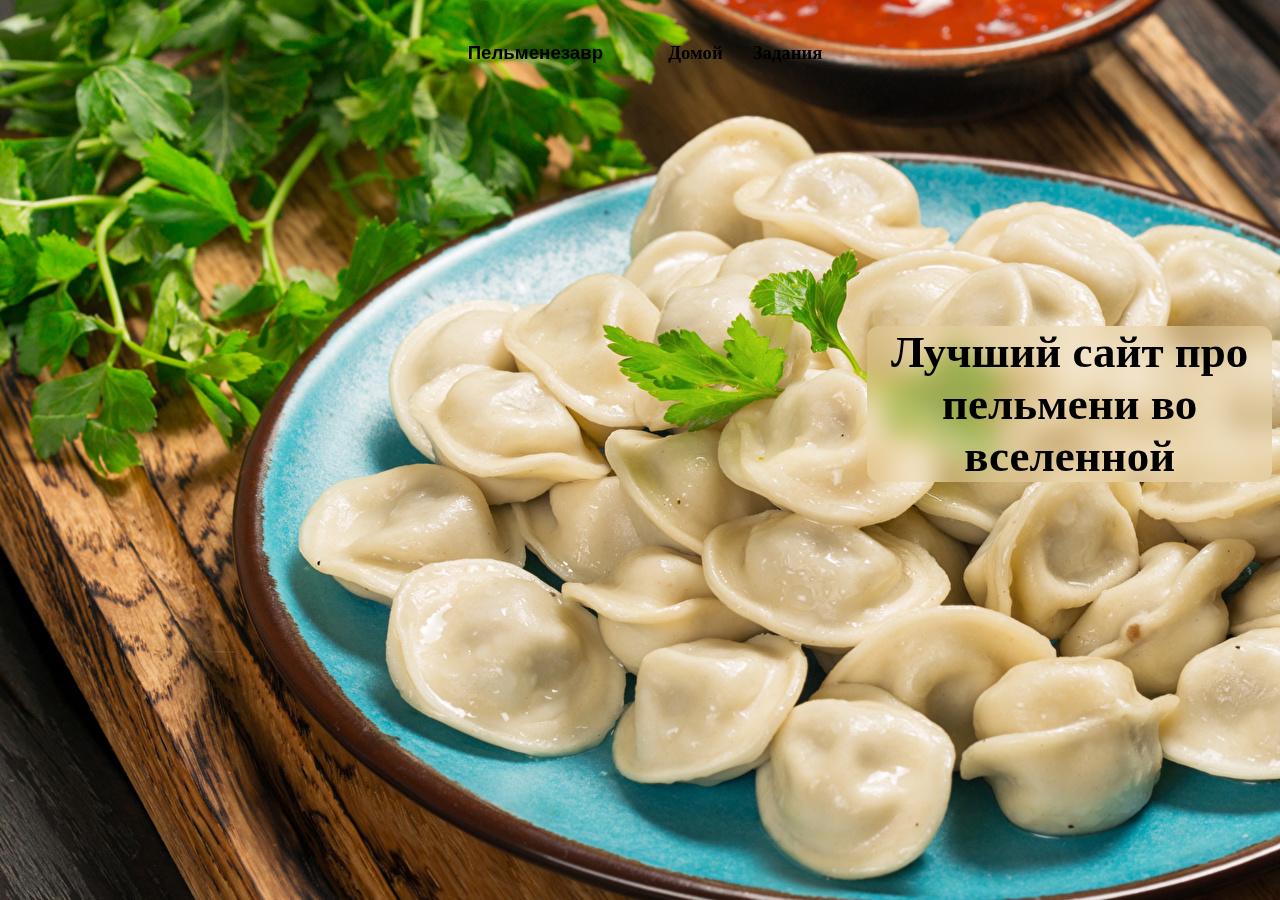
<file: index.html>
<!doctype html>
<html lang="en">
  <head>
    <meta charset="utf-8">
    <meta name="viewport" content="width=device-width, initial-scale=1">
    <title>Bootstrap demo</title>
    <link rel="stylesheet" href="style.css">
    <link href="https://cdn.jsdelivr.net/npm/bootstrap@5.3.0/dist/css/bootstrap.min.css" rel="stylesheet" integrity="sha384-9ndCyUaIbzAi2FUVXJi0CjmCapSmO7SnpJef0486qhLnuZ2cdeRhO02iuK6FUUVM" crossorigin="anonymous">
  </head>
  <body class="main">
    <!-- <nav id="bbb" class="navbar navbar-expand-lg bg-body-tertiary">
        <div class="container-fluid">
          <a class="navbar-brand" href="#">Пельменезавр</a>
          <button class="navbar-toggler" type="button" data-bs-toggle="collapse" data-bs-target="#navbarSupportedContent" aria-controls="navbarSupportedContent" aria-expanded="false" aria-label="Toggle navigation">
            <span class="navbar-toggler-icon"></span>
          </button>
          <div class="collapse navbar-collapse" id="navbarSupportedContent">
            <ul class="navbar-nav me-auto mb-2 mb-lg-0">
              <li class="nav-item">
                <a class="nav-link active" aria-current="page" href="./main.html">Домой</a>
              </li>
              <li class="nav-item">
                <a class="nav-link" href="./exercises.html">Задания</a>
              </li>
              <li class="nav-item dropdown">
                <a class="nav-link dropdown-toggle" href="#" role="button" data-bs-toggle="dropdown" aria-expanded="false">
                  Другое
                </a>
                <ul class="dropdown-menu">
                  <li><a class="dropdown-item" href="./receptes">Рецепты</a></li>
                  <li><a class="dropdown-item" href="./adives">Советы</a></li>
                  <li><a class="dropdown-item" href="./maker">Конструктор пельменей</a></li>
                </ul>
              </li>
            </ul>
            <div class="row">
            <img src="./[removal.ai]_tmp-648822adc4c20(1).png" id="logo" alt="">
            </div>
          </div>
        </div>
      </nav> -->


      <header>
        <nav class="row rowMain">
            <ul>
                <li class="name"><a  style="color: black;  font-family: 'Segoe UI', Tahoma, Geneva, Verdana, sans-serif;" href="./index3.html"><h3>Пельменезавр</h3></a></li>
                <li><a style="color: black;" href="./index.html"><h3>Домой</h3></a></li>
                <li><a style="color: black" href="./index2.html"><h3>Задания</h3></li></a>
                <li><div class="dropdown " >
                </div></li>
            </ul>
        </nav>
      </header>
      <main >
        <div class="aaa">
            <h2 class="krutoy">Лучший сайт про пельмени во вселенной</h2>
        </div>
      </main>

  <script src="https://cdn.jsdelivr.net/npm/bootstrap@5.3.0/dist/js/bootstrap.bundle.min.js" integrity="sha384-geWF76RCwLtnZ8qwWowPQNguL3RmwHVBC9FhGdlKrxdiJJigb/j/68SIy3Te4Bkz" crossorigin="anonymous"></script>
  </body>
</html>
</file>
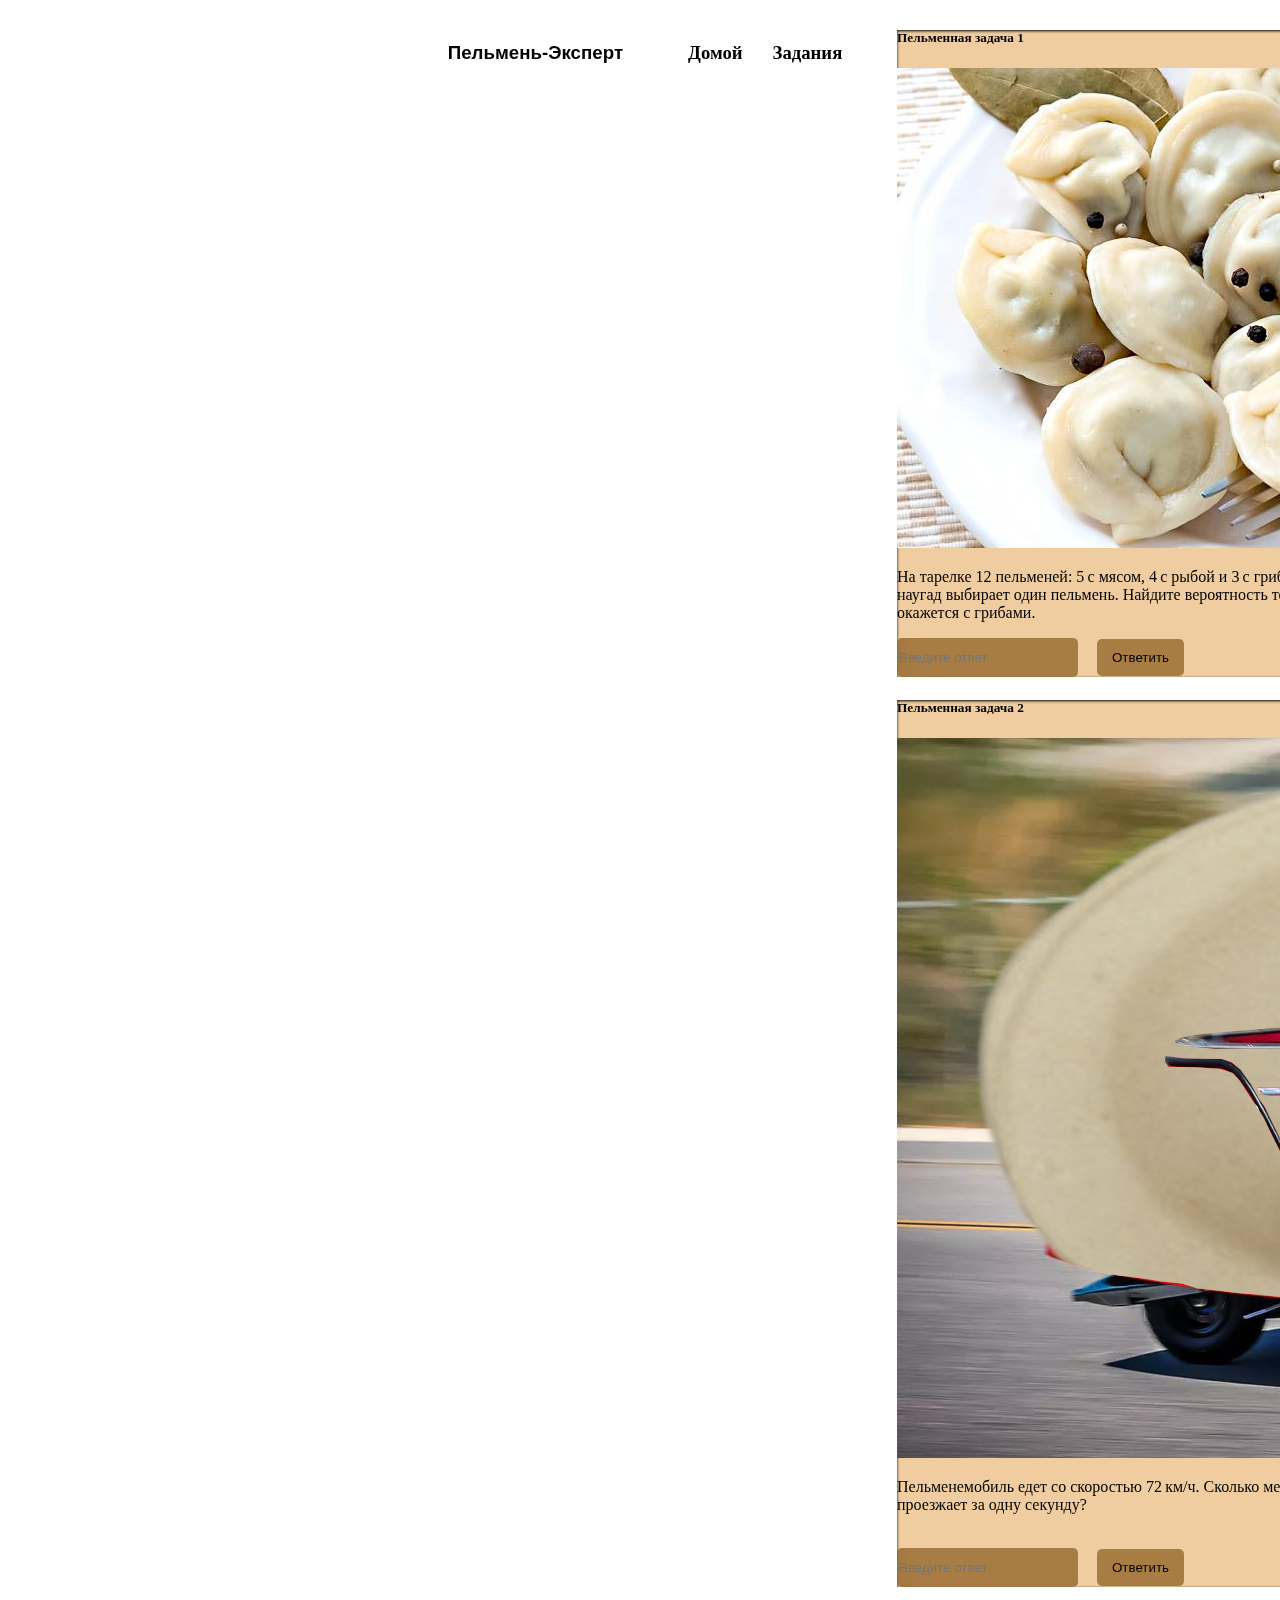
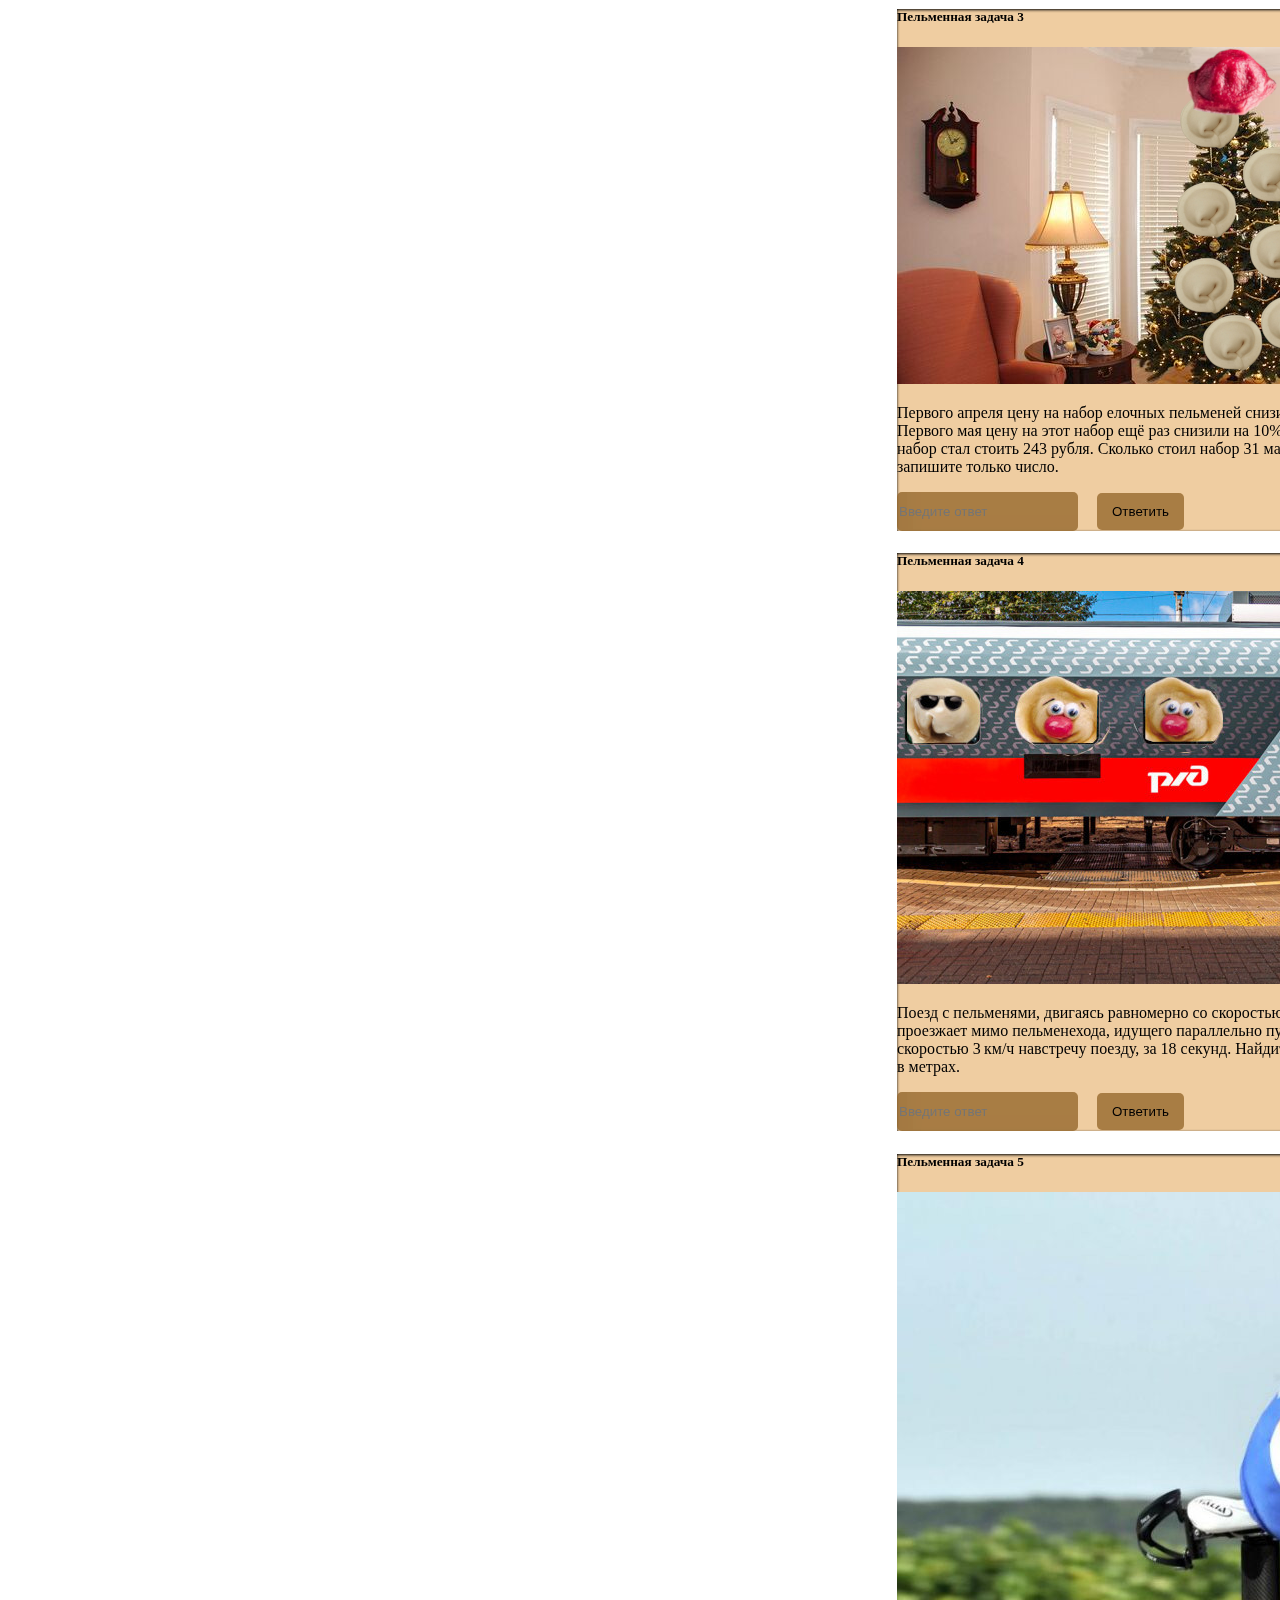
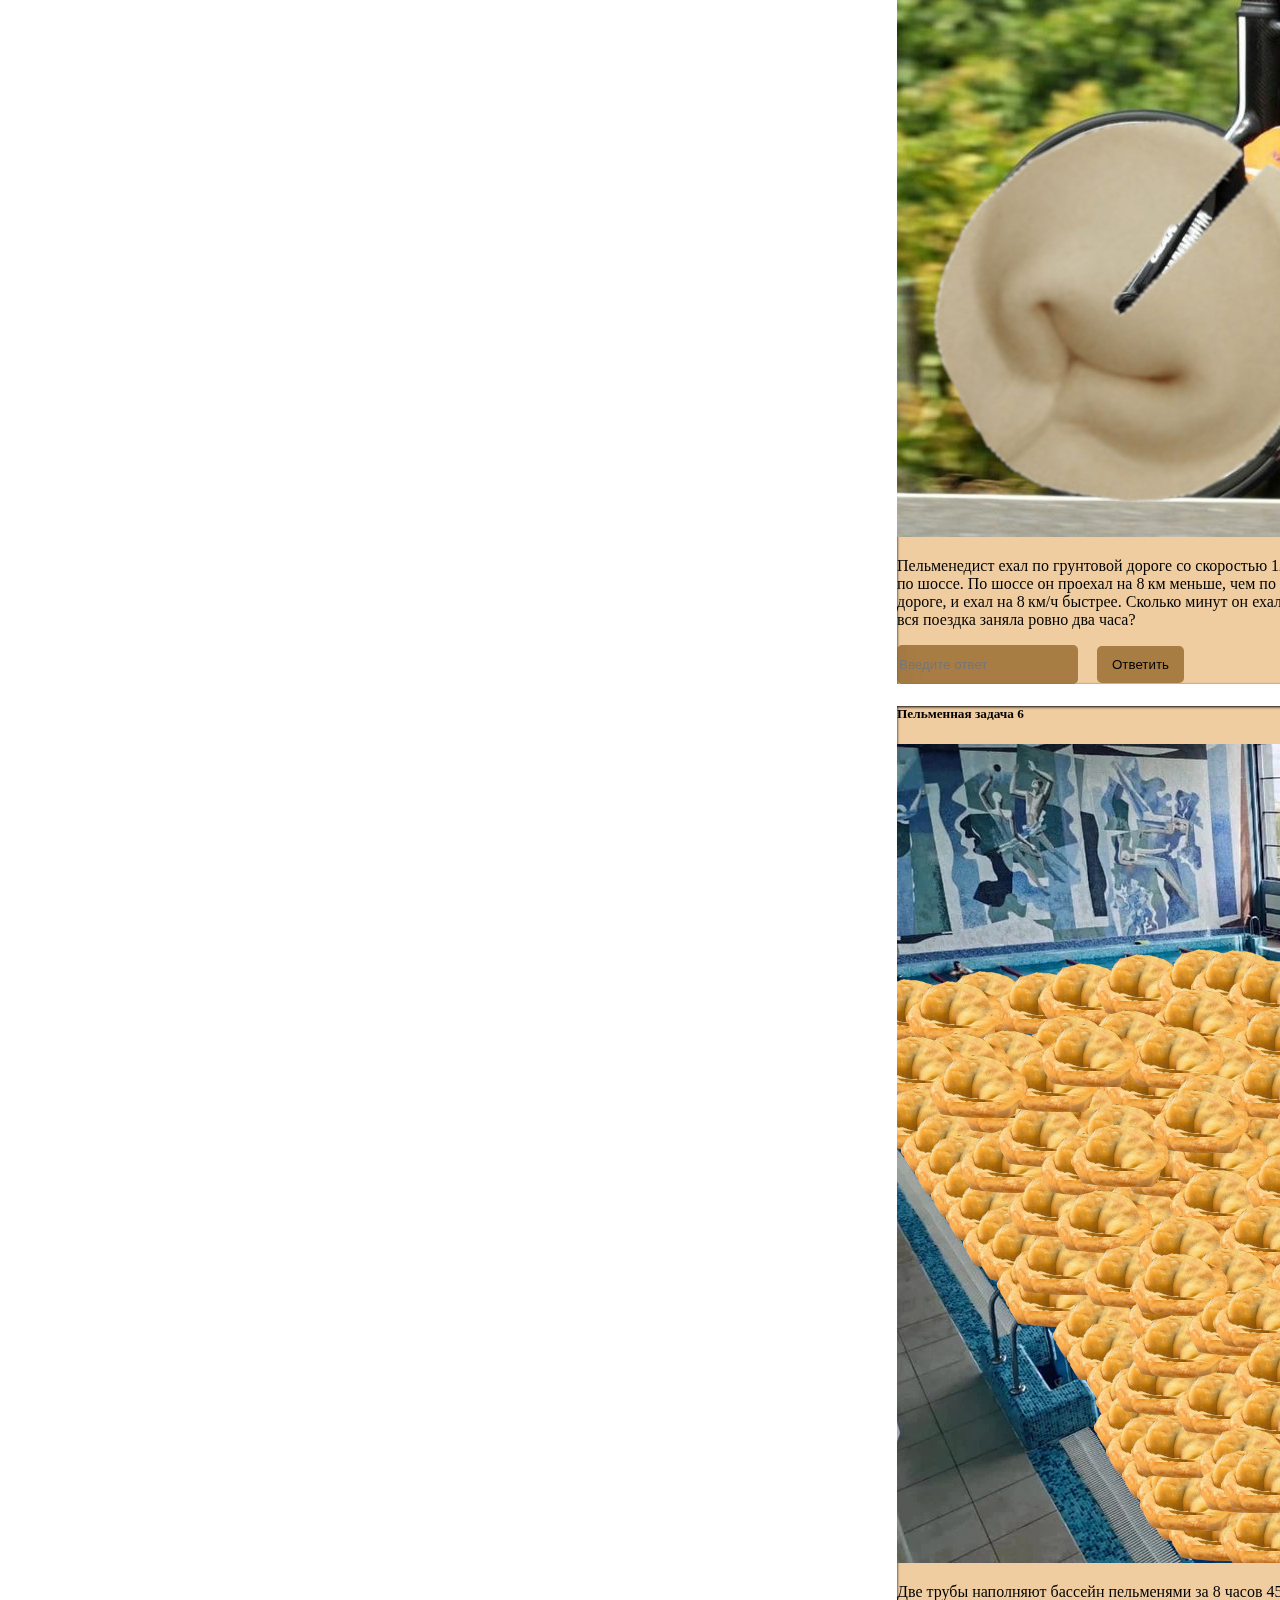
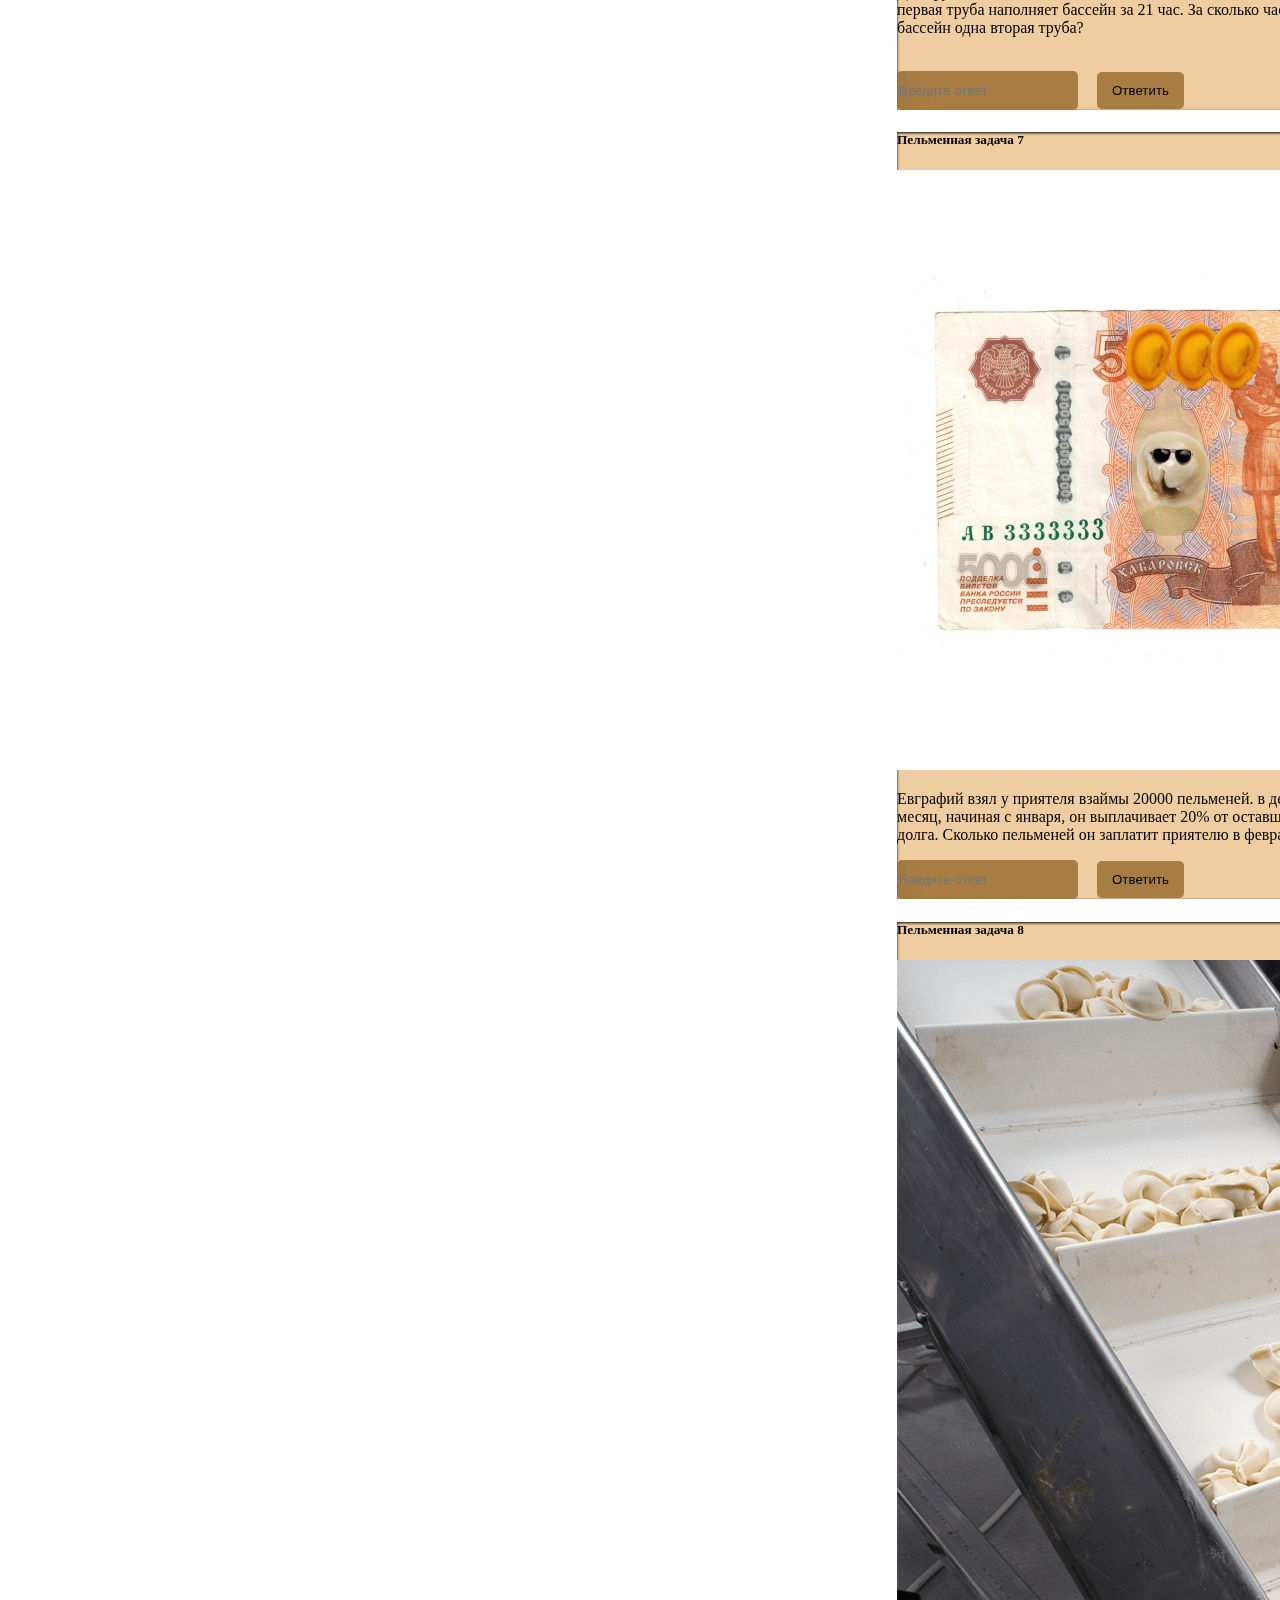
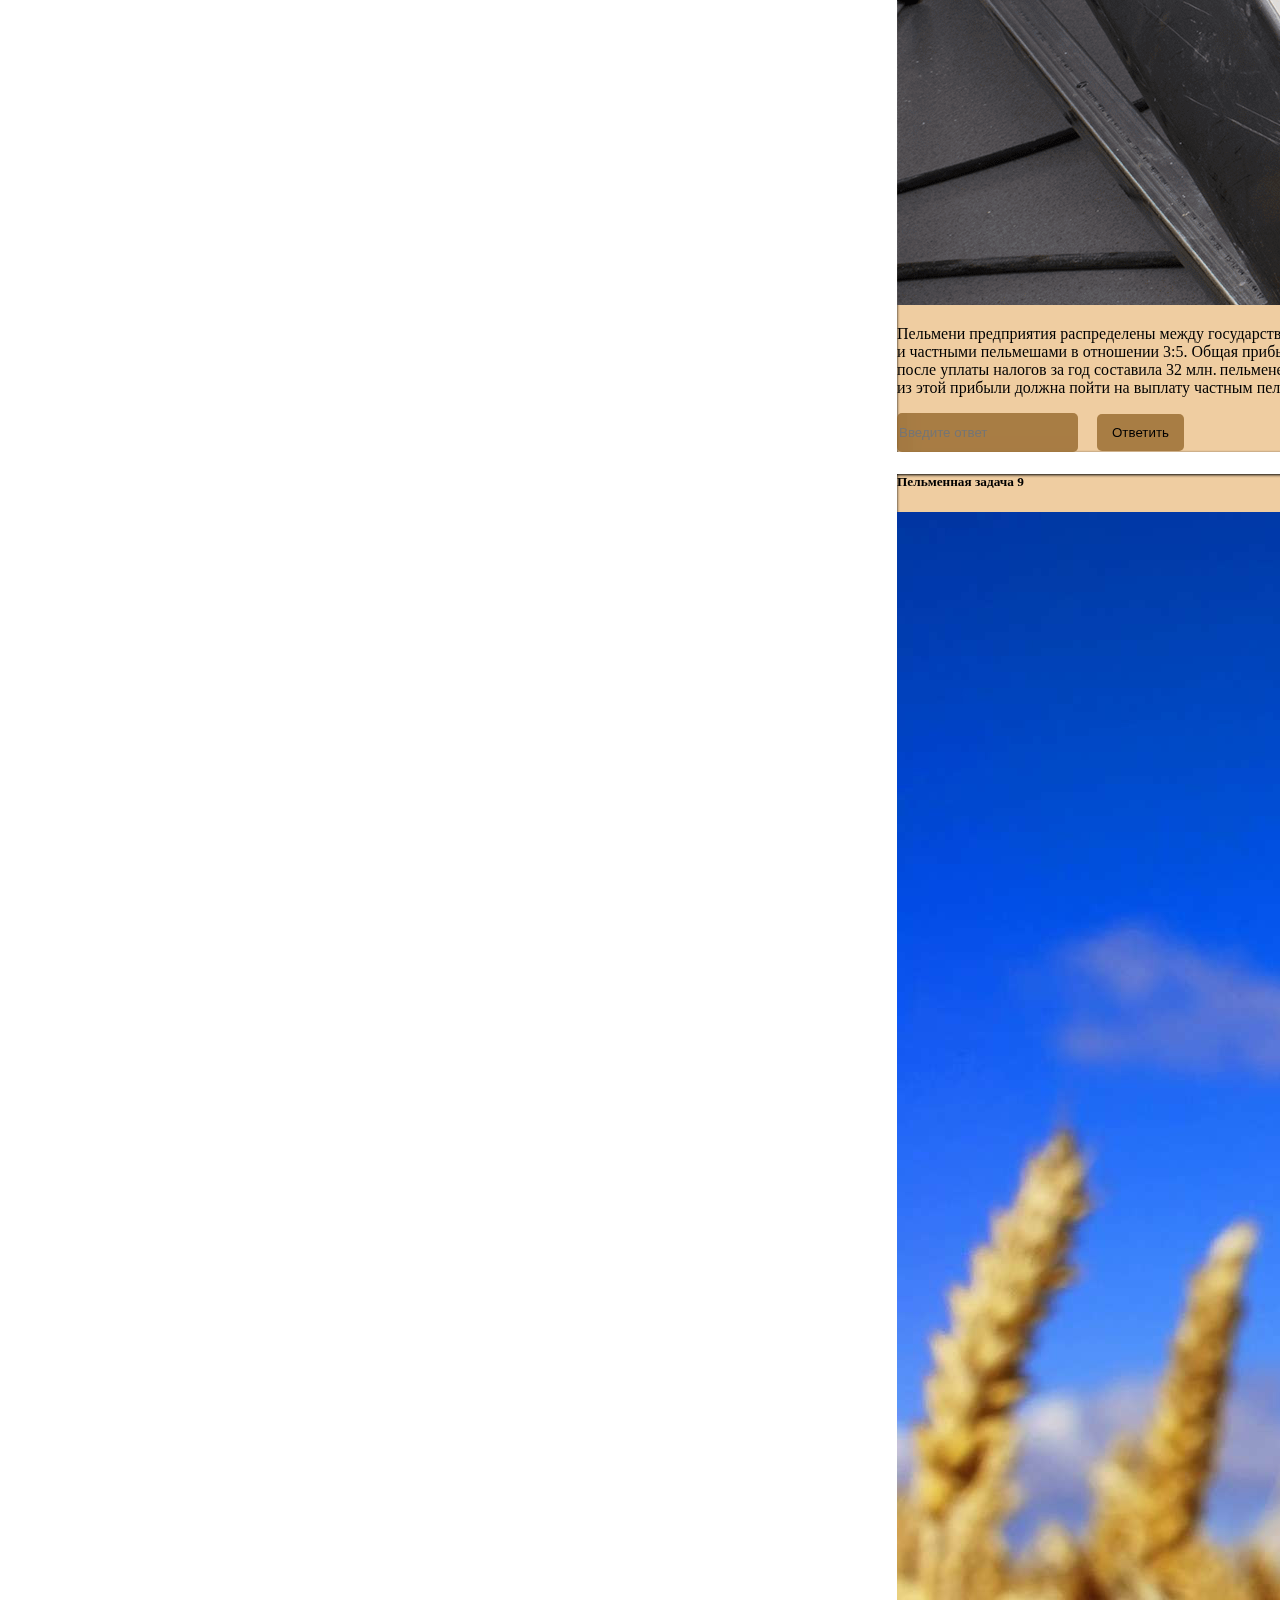
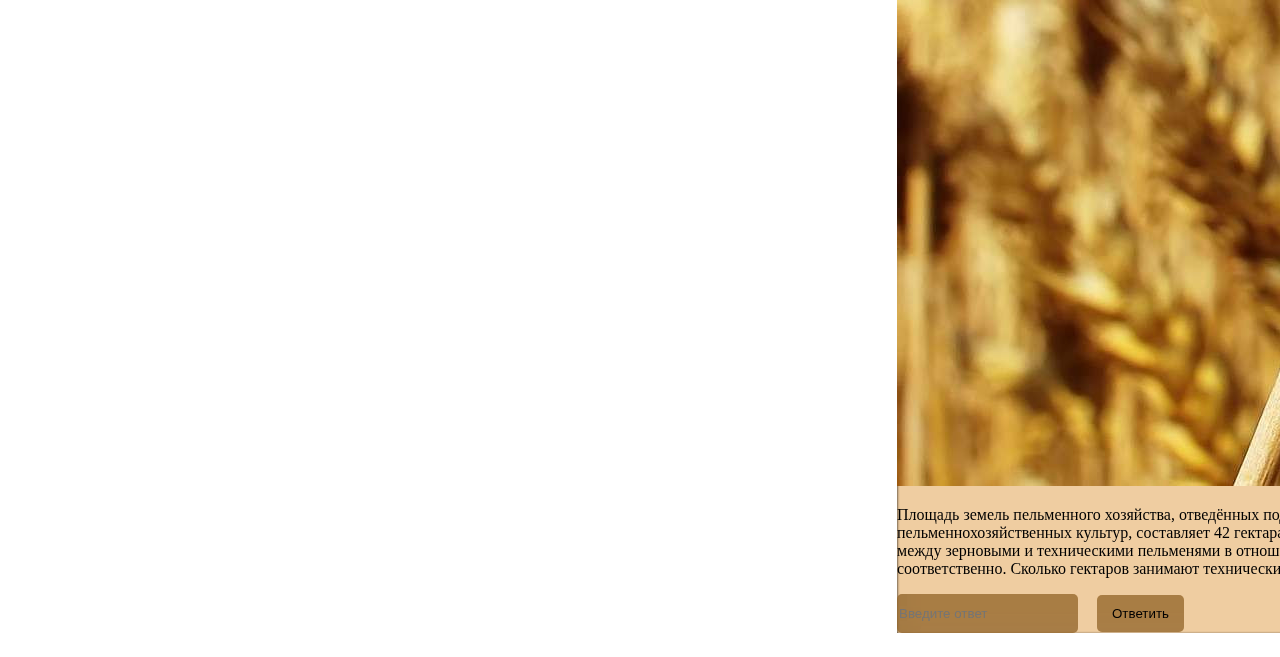
<file: index2.html>
<!doctype html>
<html lang="en">
  <head>
    <meta charset="utf-8">
    <meta name="viewport" content="width=device-width, initial-scale=1">
    <title>Пельмень-Эксперт</title>
    <link rel="stylesheet" href="style.css">
    <link rel="icon" href="./пель (1).png" type="image/x-icon" />
    <link href="https://cdn.jsdelivr.net/npm/bootstrap@5.3.0/dist/css/bootstrap.min.css" rel="stylesheet" integrity="sha384-9ndCyUaIbzAi2FUVXJi0CjmCapSmO7SnpJef0486qhLnuZ2cdeRhO02iuK6FUUVM" crossorigin="anonymous">
  </head>
  <body class="exercises">
    <header>
        <nav class="row rowEx">
            <ul>
                <li class="name"><a style="color: black;   font-family: 'Segoe UI', Tahoma, Geneva, Verdana, sans-serif;" href="./index3.html"><h3 class="gog" title="Нажми на меня">Пельмень-Эксперт</h3></a></li>
                <li><a style="color: black" href="./index.html"><h3 class="headBut">Домой</h3></a></li>
                <li><a style="color: black" href="./index2.html"><h3 class="headBut">Задания</h3></li></a>
                <li><div class="dropdown " >
                    <!-- <button id="dropdown" class="btn btn-white dropdown-toggle" type="button" data-bs-toggle="dropdown" aria-expanded="false">
                        Другое
                    </button> -->
                    <!-- <ul class="dropdown-menu">
                        <li><a class="dropdown-item" href="./receptes.html">Рецепты</a></li>
                        <li><a class="dropdown-item" href="./adives.html">Советы</a></li>
                        <li><a class="dropdown-item" href="./maker.html">Конструктор пельменей</a></li>
                    </ul> -->
                </div></li>
            </ul>
        </nav>
      </header>





    <main class="mainEx">
      <div class="container-fluid">
        <div class="row" style="margin: 0 auto; width: fit-content;">
        <div id="card1" class="card card1" style="width: 18rem;">
          <h5 class="card-title">Пельменная задача 1</h5>
            <img src="./b27984f0.jpg" class="card-img-top" alt="...">
            <div class="card-body">
              <p class="card-text">На тарелке 12 пельменей: 5 с мясом, 4 с рыбой и 3 с грибами. Наташа наугад выбирает один пельмень. Найдите вероятность того, что он окажется с грибами.</p>
              <input id="inpu1" class="vvod" type="text" placeholder="Введите ответ">
              <button onclick="fc1()" class="but">Ответить</button>
              <p id="result1"></p>
            </div>
          </div>



          <div id="card1" class="card" style="width: 18rem;">
            <h5 class="card-title">Пельменная задача 2</h5>
              <img src="./пельменемобиль.png" class="card-img-top" alt="...">
              <div class="card-body">
                <p class="card-text">Пельменемобиль едет со скоростью 72 км/ч. Сколько метров он проезжает за одну секунду?</p>
                <br>
                <input id="inpu2" class="vvod" type="text" placeholder="Введите ответ">
                <button onclick="fc2()" class="but">Ответить</button>
                <p id="result2"></p>
              </div>
            </div>

          
          <div id="card1" class="card" style="width: 18rem;">
            <h5 class="card-title">Пельменная задача 3</h5>
              <img src="./6.png" class="card-img-top" alt="...">
              <div class="card-body">
                <p class="card-text">Первого апреля цену на набор елочных пельменей снизили на 10%. Первого мая цену на этот набор ещё раз снизили на 10%. После этого набор стал стоить 243 рубля. Сколько стоил набор 31 марта? В ответ запишите только число. </p>
                <input id="inpu3" class="vvod" type="text" placeholder="Введите ответ">
                <button onclick="fc3()" class="but">Ответить</button>
                <p id="result3"></p>
              </div>
            </div>          
          </div>

          <div class="row" style="margin: 0 auto; width: fit-content;">
            <div id="card1" class="card" style="width: 18rem;">
              <h5 class="card-title">Пельменная задача 4</h5>
                <img src="./dva-242341.jpg" class="card-img-top" alt="...">
                <div class="card-body">
                  <p class="card-text">Поезд с пельменями, двигаясь равномерно со скоростью 57 км/ч, проезжает мимо пельменехода, идущего параллельно путям со скоростью 3 км/ч навстречу поезду, за 18 секунд. Найдите длину поезда в метрах.</p>
                  <input id="inpu4" class="vvod" type="text" placeholder="Введите ответ">
                  <button onclick="fc4()" class="but">Ответить</button>
                  <p id="result4"></p>
                </div>
              </div>  

      <div id="card1" class="card" style="width: 18rem;">
        <h5 class="card-title">Пельменная задача 5</h5>
          <img src="./1661382406_17-sportishk221414234r2424e232323a-com-p-professionalnie-velosipedisti-sport-30.jpg" class="card-img-top" alt="...">
          <div class="card-body">
            <p class="card-text">Пельменедист ехал по грунтовой дороге со скоростью 12 км/ч, а затем по шоссе. По шоссе он проехал на 8 км меньше, чем по пельменной дороге, и ехал на 8 км/ч быстрее. Сколько минут он ехал по шоссе, если вся поездка заняла ровно два часа?</p>
            <input id="inpu5" class="vvod" type="text" placeholder="Введите ответ">
            <button onclick="fc5()" class="but">Ответить</button>
            <p id="result5"></p>
          </div>
        </div>



        <div id="card1" class="card" style="width: 18rem;">
          <h5 class="card-title">Пельменная задача 6</h5>
            <img src="./XX123123L.png" class="card-img-top" alt="...">
            <div class="card-body">
              <p class="card-text">Две трубы наполняют бассейн пельменями за 8 часов 45 минут, а одна первая труба наполняет бассейн за 21 час. За сколько часов наполняет бассейн одна вторая труба?</p>
              <br>
              <input id="inpu6" class="vvod" type="text" placeholder="Введите ответ">
              <button onclick="fc6()" class="but">Ответить</button>
              <p id="result6"></p>
            </div>
          </div>
          </div>
        
        <div class="row" style="margin: 0 auto; width: fit-content;">
        <div id="card1" class="card" style="width: 18rem;">
          <h5 class="card-title">Пельменная задача 7</h5>
            <img src="./bcvbxcvb.jpg" class="card-img-top" alt="...">
            <div class="card-body">
              <p class="card-text">Евграфий взял у приятеля взаймы 20000 пельменей. в декабре. Каждый месяц, начиная с января, он выплачивает 20% от оставшейся суммы долга. Сколько пельменей он заплатит приятелю в феврале?</p>
              <input id="inpu7" class="vvod" type="text" placeholder="Введите ответ">
              <button onclick="fc7()" class="but">Ответить</button>
              <p id="result7"></p>
            </div>
          </div>          
        

          <div id="card1" class="card" style="width: 18rem;">
            <h5 class="card-title">Пельменная задача 8</h5>
              <img src="./s7.png" class="card-img-top" alt="...">
              <div class="card-body">
                <p class="card-text">Пельмени предприятия распределены между государством Пельмендией и частными пельмешами в отношении 3:5. Общая прибыль предприятия после уплаты налогов за год составила 32 млн. пельменей. Какая сумма из этой прибыли должна пойти на выплату частным пельмешами? </p>
                <input id="inpu8" class="vvod" type="text" placeholder="Введите ответ">
                <button onclick="fc8()" class="but">Ответить</button>
                <p id="result8"></p>
              </div>
            </div>  


            <div id="card1" class="card" style="width: 18rem;">
              <h5 class="card-title">Пельменная задача 9</h5>
                <img src="./132 cxb423554fd.jpg" class="card-img-top" alt="...">
                <div class="card-body">
                  <p class="card-text">Площадь земель пельменного хозяйства, отведённых под посадку пельменнохозяйственных культур, составляет 42 гектара и распределена между зерновыми и техническими пельменями в отношении 3 : 4 соответственно. Сколько гектаров занимают технические пельмени? </p>
                  <input id="inpu9" class="vvod" type="text" placeholder="Введите ответ">
                  <button onclick="fc9()" class="but">Ответить</button>
                  <p id="result9"></p>
                </div>
              </div>  
            </div>
          </div>
          </div>
    </main>




    <script src="./script.js"></script>

<script src="https://cdn.jsdelivr.net/npm/bootstrap@5.3.0/dist/js/bootstrap.bundle.min.js" integrity="sha384-geWF76RCwLtnZ8qwWowPQNguL3RmwHVBC9FhGdlKrxdiJJigb/j/68SIy3Te4Bkz" crossorigin="anonymous"></script>
</body>
</html>
</file>
<file: style.css>
#aaa {
    padding-top: 80px;
    width: fit-content;
    margin: 0 auto;
    
    & .card {
        margin: 10px !important;
    }
}


#bbb{
    padding-left: 150px !important;
    padding-right: 150px !important;
    background-color: antiquewhite !important;
}

#ccc{
    padding-left: 280px !important;
    padding-right: 280px !important;
    padding-top: 100px !important;
}

#ddd{
    float: right;
    display: inline;
    padding-right: 100px;
    position: relative;
    top: -30px;
    
}

a{
    text-decoration: none !important;
}

#logo{
    width: 100px !important;
}

#dropdown{
    background-color: white !important;
}

.row li {
    float: left;
    display: inline;
    padding: 15px;
}

.row > ul {
    display: block;
    width: fit-content;
    margin: 0 auto;
}

.rowEx{
    background-color: rgba(228, 172, 98, 0.6);
    /* background-color: antiquewhite; */
}

.rowMain{
    background-color: rgba(201, 186, 166, 0.712);
    /* background-color: antiquewhite; */
}


header{
    /* opacity: 0.73; */
    backdrop-filter: blur(12px);

}

.exercises{
    background-image: url(https://itsfood.ru/wp-content/uploads/2020/11/blobid1604491371025.jpg);
    background-attachment: fixed;
}

.main{
    background-image: url(./The_second_dishes_Pelmeni_Plate_Cutting_board_512137_1920x1080.jpg);
}

.aaa{
    display: flex;
    justify-content: center;
    height: calc(100vh - 71.1667px - 37.8px);
    align-items: center;
}

.krutoy{
    background-color: rgba(238, 216, 170, 0.452);
    backdrop-filter: blur(12px);
    width: 919px;
    border-radius: 12px;;
    font-size:  45px;
    text-align: center;
}


/* .aaa{
    backdrop-filter: blur(12px);
} */


#card1{
    width: 500px !important;
    margin: 10px;
    background-color: rgba(228, 172, 98, 0.6);
    backdrop-filter: blur(12px);
}

.mainEx{    
    display: flex;
}

.name{
    padding-right: 50px !important;
}   



footer{
    backdrop-filter: blur(12px);
}


/* .btn{
    background-color: rgba(255, 255, 255, 0.9) !;
    backdrop-filter: blur(12px);
} */


.but{
    margin-left: 15px;
    height: 37px;
    width: 87px;
    border-radius: 5px;
    border: none;
    background-color: rgba(116, 77, 26, 0.555);
    backdrop-filter: blur(12px);
    transition: 0.4s;
}


.but:hover {
    transform: scale(1.1);
}

.vvod{
    height: 37px;
    border-radius: 5px;
    border: none;
    background-color: rgba(116, 77, 26, 0.555);
    backdrop-filter: blur(12px);
    transition: 0.4s;
}

.vvod:focus{
    transform: scale(1.1);
}


.maker{
    background-image: url(./Vegetables_Sour_cream_Pierogi_varenyky_Pelmeni_563388_1920x1080.jpg);
    background-attachment: fixed;
}


.card1{
    transition: 0.4s;
}

.card1:hover{
    transform: scale(1);
}







.card {
  height: 30%;
  width: 30%;
  transform: perspective(2000px) rotatey(0deg) rotatex(0deg);
  transition: transform 0.2s ease;
  box-shadow: inset 0 1px 3px black;
}



.fairy{
    margin: 40px;
    background-color: rgba(238, 216, 170, 0.452);
    backdrop-filter: blur(12px);
    width: 750px;
    border-radius: 12px;;
    font-size:  45px;
    text-align: center;
    display: flex;
    position: relative;
    top: 300px;
}


.fairy-picture1{
    bottom: 100px;
    display: flex;
    position: relative;
    left: 900px;
    width: 950px;
    border-radius: 12px;;
    background-color: rgba(238, 216, 170, 0.452);
    backdrop-filter: blur(12px);
}


.fairy-picture1, .fairy-picture2{
    --g: 0px;     /* the gap */
    --b: 12px;    /* border thickness*/
    --c: #ac3214b9; /* the color */
    
    
    padding: calc(var(--g) + var(--b));
    --_c: #00000000 0 25%, var(--c) 0 50%;
    --_g1: repeating-linear-gradient(90deg ,var(--_c)) repeat-x;
    --_g2: repeating-linear-gradient(180deg,var(--_c)) repeat-y;
    background:
      var(--_g1) var(--_p, 25%) 0   ,var(--_g2) 0    var(--_p,125%),
      var(--_g1) var(--_p,125%) 100%,var(--_g2) 100% var(--_p, 25%);
    background-size: 200% var(--b),var(--b) 200%;
    cursor: pointer;
    filter: grayscale(50%);
    transition: .3s;
  }
.fairy-picture1:hover, .fairy-picture2:hover {
    --_p: 75%;
    filter: grayscale(0%);
  }
  


.fairy2{
    left: 990px;
    margin: 40px;
    background-color: rgba(238, 216, 170, 0.452);
    backdrop-filter: blur(12px);
    width: 750px;
    border-radius: 12px;;
    font-size:  45px;
    text-align: center;
    display: flex;
    position: relative;
    top: 300px;
}


.fairy-picture2{
    bottom: 50px;
    display: flex;
    position: relative;
    right: -50px;
    width: 950px;
    border-radius: 12px;;
    background-color: rgba(238, 216, 170, 0.452);
    backdrop-filter: blur(12px);
}
</file>
